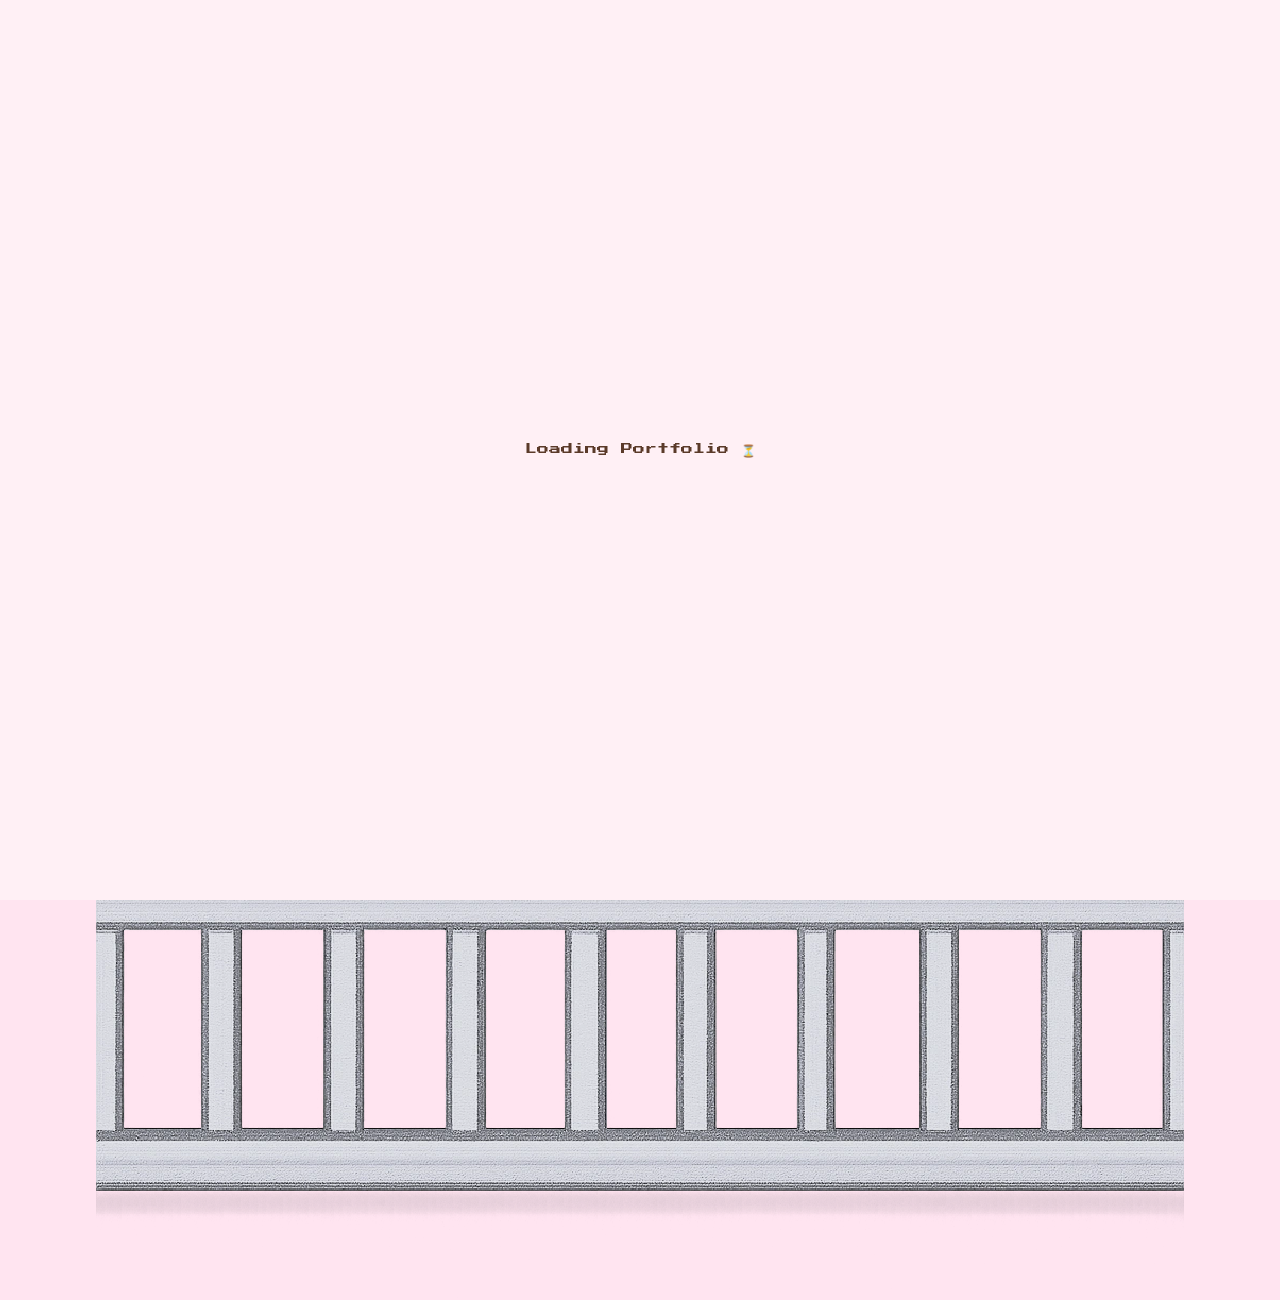
<file: index.html>
<!DOCTYPE html>
<html lang="en">
<head>
  <meta charset="UTF-8" />
  <meta name="viewport" content="width=device-width, initial-scale=1.0"/>
  <title>Nathasya Aulia Putri | Portfolio</title>

  <!-- Pixel font & CSS -->
  <link rel="stylesheet" href="assets/css/style.css" />
  <link href="https://fonts.googleapis.com/css2?family=Press+Start+2P&display=swap" rel="stylesheet">
  <link rel="stylesheet" href="https://cdnjs.cloudflare.com/ajax/libs/font-awesome/6.5.0/css/all.min.css" />
</head>
<body>

  <!-- Game-style start screen -->
  <div class="door-frame">
    <!-- Left door with window and flower -->
    <div class="door left-door">
      <div class="window"></div>
      <div class="branch branch-left"></div>
    </div>

    <!-- Lock button styled like START button -->
    <div class="center-lock">
      <button class="lock-btn" onclick="unlockDoor()">
        <span>START</span>
      </button>
    </div>

    <!-- Right door -->
    <div class="door right-door">
      <div class="window"></div>
      <div class="branch branch-right"></div>
    </div>

<!-- Character Sprite -->
<div class="character-girl hidden"></div>

<!-- Dialogue Box with Buttons -->
<div class="dialogue-box hidden">
  <p>“Oh, hello user! Do you want to proceed to my homepage?”</p>
  <div class="dialogue-buttons">
    <button onclick="goToHome()">YES</button>
    <button onclick="closeDoor()">NO</button>
  </div>
</div>

    <!-- Loading screen -->
    <div class="loading-screen active" id="loadingScreen">
      <div class="loading-text">Loading Portfolio</div>
    </div>
 </div>

 <!-- New loading screen for YES -->
<div class="yes-loading-screen hidden" id="yesLoadingScreen">
  <div class="yes-loading-text">Preparing your homepage</div>
</div>


 <div class="bottom-railing">
  <img src="assets/css/img/railing.webp" alt="Pixel Railing" />
</div>

<div class="container">
  <!-- your door, start button, cat, etc -->

  <!-- Bushes -->
  <img src="assets/css/img/bush.webp" alt="left bush" class="bush left">
  <img src="assets/css/img/bush.webp" alt="right bush" class="bush right">
</div>

<div class="flower-vine left-vine">
  <img src="assets/css/img/vines.webp" alt="Left Flower Vine" />
</div>

<div class="flower-vine right-vine">
  <img src="assets/css/img/vines.webp" alt="Right Flower Vine" />
</div>


  <!-- Unlock sound -->
  <audio id="unlockSound" src="assets/unlock.mp3" preload="auto"></audio>
  <audio id="closeSound" src="assets/close-door.mp3" preload="auto"></audio>
  <audio id="bg-music" src="assets/02. WHITE SPACE.mp3" loop preload="auto"></audio>
  <audio id="buttonSound" src="assets/unlock.mp3" preload="auto"></audio>
  
  <!-- Game-style door logic -->
<script>
  window.addEventListener('load', () => {
    // Hide loading screen after delay on initial load
    setTimeout(() => {
      document.getElementById('loadingScreen').classList.remove('active');
    }, 2500);
  });

function unlockDoor() {
  const lockBtn = document.querySelector('.lock-btn');
  const leftDoor = document.querySelector('.left-door');
  const rightDoor = document.querySelector('.right-door');
  const doorFrame = document.querySelector('.door-frame');
  const unlockSound = document.getElementById('unlockSound');
  const bgMusic = document.getElementById('bg-music');
  const character = document.querySelector('.character-girl');
  const dialogue = document.querySelector('.dialogue-box');

  document.querySelector('.center-lock').style.display = 'none';

  unlockSound.play().catch(() => {});
  
  // 🎵 START BACKGROUND MUSIC HERE
  bgMusic.volume = 0.4; // soft & cozy
  bgMusic.play().catch(() => {
    console.warn("Autoplay blocked until user interaction");
  });

  lockBtn.classList.add('unlocked');
  lockBtn.innerHTML = '<span>✔️</span>';

  leftDoor.classList.add('open-left-door');
  rightDoor.classList.add('open-right-door');

  setTimeout(() => {
    doorFrame.classList.add('doors-open');
  }, 1000);

  setTimeout(() => {
    character.classList.remove('hidden');
    character.classList.add('visible');
    dialogue.classList.remove('hidden');
    dialogue.classList.add('visible');
  }, 1800);
}

  function goToHome() {
    const buttonSound = document.getElementById('buttonSound');
    const yesLoading = document.getElementById('yesLoadingScreen');

    buttonSound.play().catch(() => console.warn("Sound play blocked by browser."));

    // Show the new YES loading screen
    yesLoading.classList.remove('hidden');

    // Add fade-out effect
  setTimeout(() => {
    doorFrame.classList.add('fade-out'); // or document.body.classList.add('fade-out');
  }, 800); // slight delay to let loading screen appear first

  // Delay to simulate loading, then redirect
  setTimeout(() => {
    window.location.href = 'home.html';
  }, 2500);
}

  function closeDoor() {
    const leftDoor = document.querySelector('.left-door');
    const rightDoor = document.querySelector('.right-door');
    const dialogue = document.querySelector('.dialogue-box');
    const character = document.querySelector('.character-girl');
    const buttonSound = document.getElementById('buttonSound');
    const closeSound = document.getElementById('closeSound');

    // Hide sprite and dialogue
    dialogue.classList.add('hidden');
    dialogue.classList.remove('visible');
    character.classList.remove('visible');

    // Close doors
    leftDoor.classList.remove('open-left-door');
    rightDoor.classList.remove('open-right-door');

      // Play door closing sound slightly after animation starts
  setTimeout(() => {
    closeSound.play().catch(() => console.warn("Close sound play blocked"));
  }, 300); 

    // Show lock again after doors close
    setTimeout(() => {
      document.querySelector('.center-lock').style.display = 'block';
    }, 1600);
  }

</script>
</body>
</html>
</file>
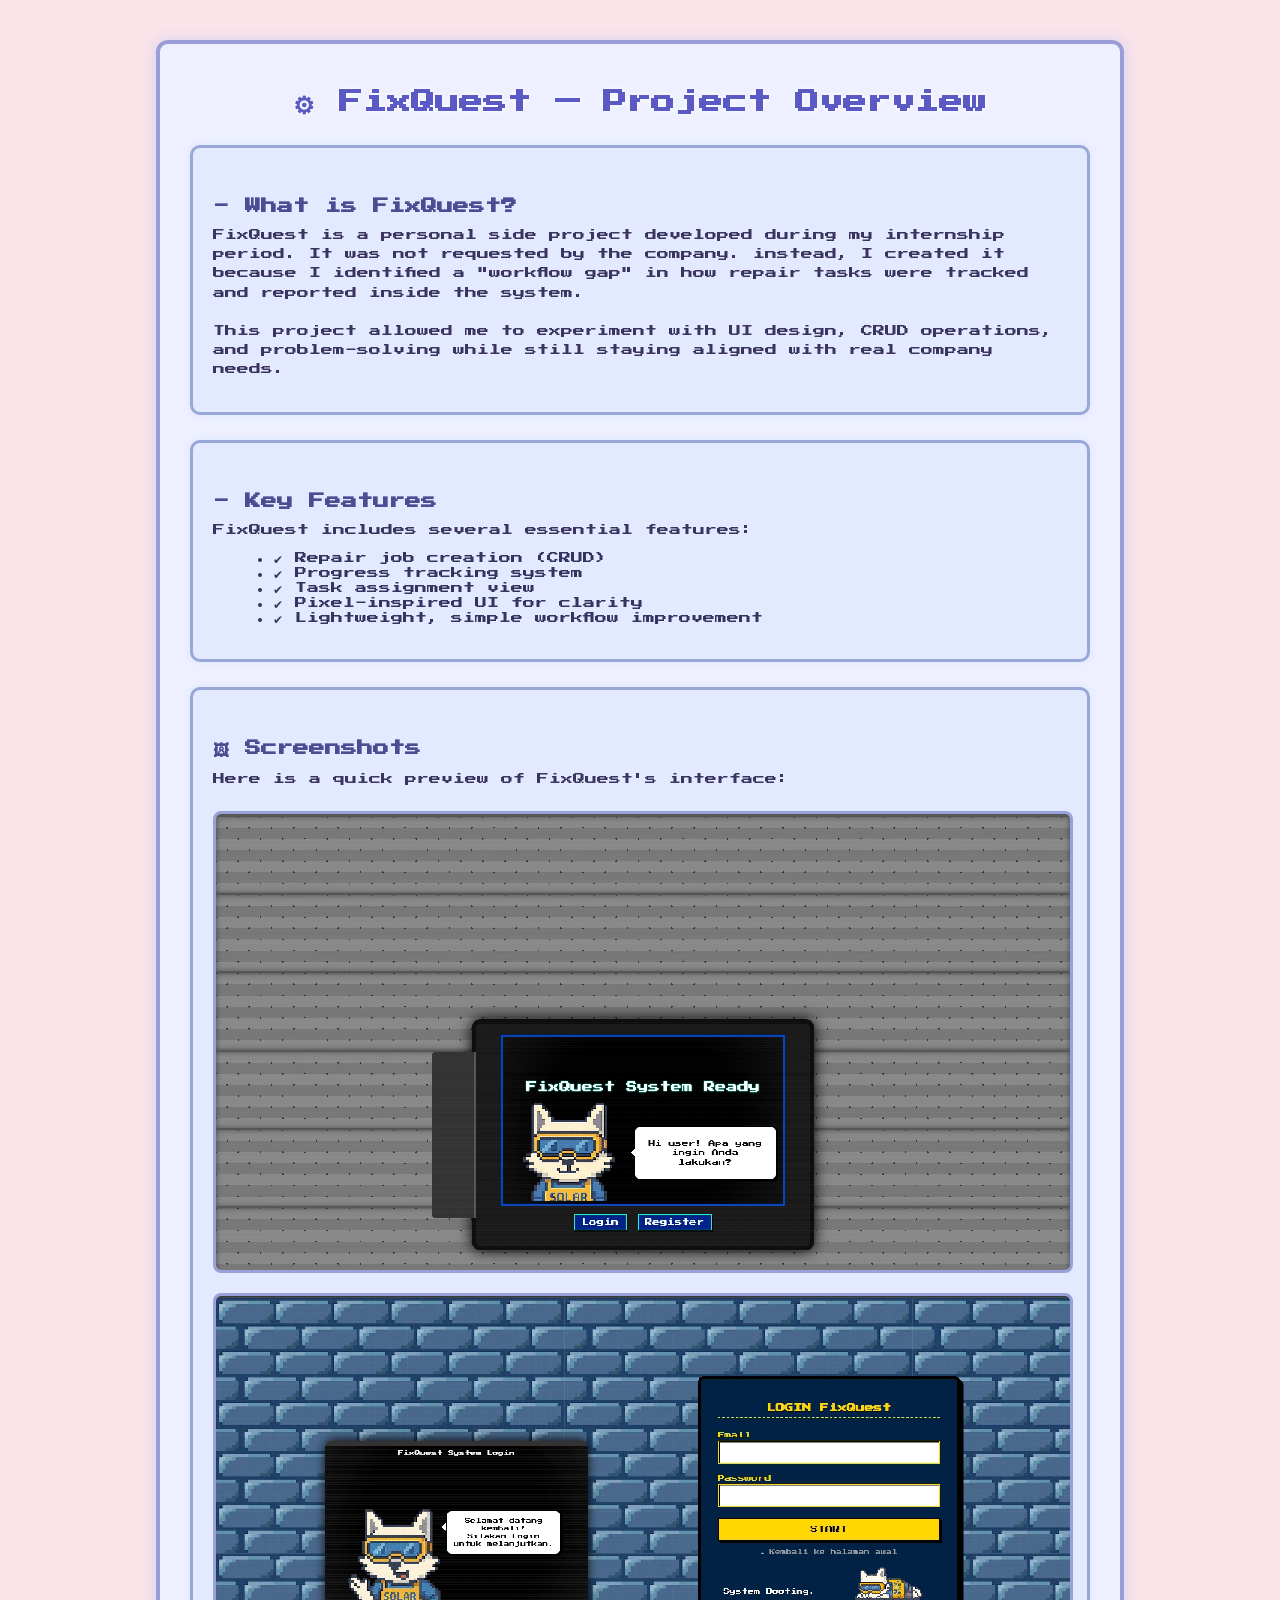
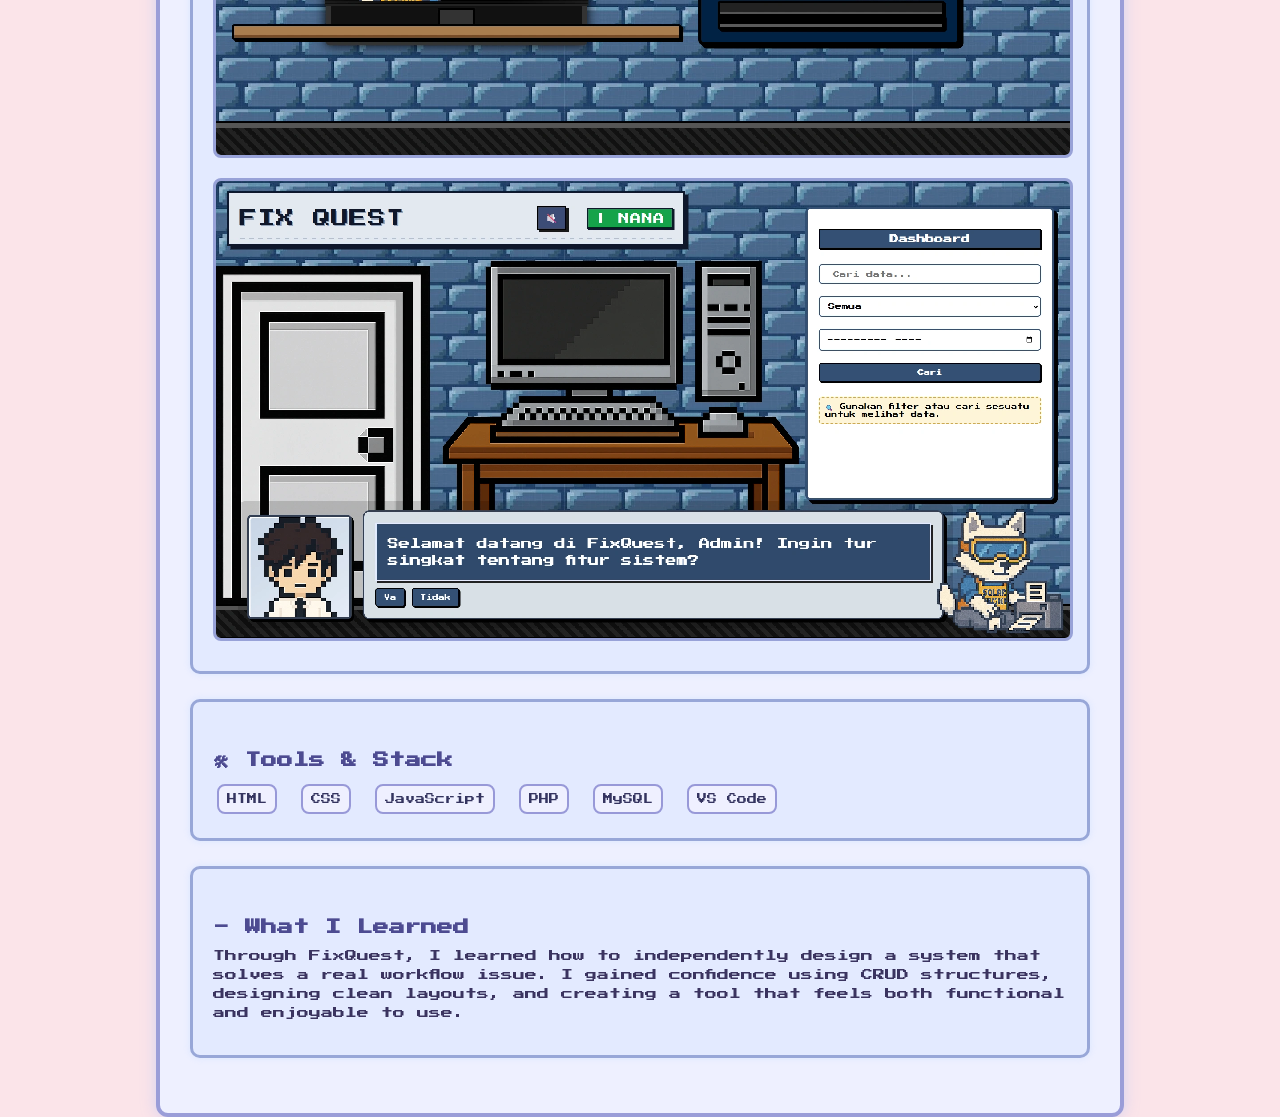
<file: fixquest.html>
<!DOCTYPE html>
<html lang="en">
<head>
  <meta charset="UTF-8">
  <title>FixQuest — Project Details</title>
  <meta name="viewport" content="width=device-width, initial-scale=1.0">

  <link href="https://fonts.googleapis.com/css2?family=Press+Start+2P&display=swap" rel="stylesheet">

  <style>
    body {
      background: #fbe4e9;
      font-family: 'Press Start 2P', monospace;
      margin: 0;
      padding: 0;
      color: #353460;
    }

    .page-wrapper {
      max-width: 900px;
      margin: auto;
      background: #eef0ff;
      border: 4px solid #9a9dd8;
      padding: 30px;
      margin-top: 40px;
      border-radius: 12px;
      box-shadow: 0 0 15px rgba(150, 183, 255, 0.4);
    }

    h1 {
      font-size: 24px;
      text-align: center;
      margin-bottom: 25px;
      color: #5b59c3;
      text-shadow: 0px 0px 5px #ffffff;
    }

    h2 {
      font-size: 16px;
      color: #4d4b91;
      margin-top: 30px;
      margin-bottom: 10px;
    }

    p {
      font-size: 12px;
      line-height: 1.6;
      color: #3b3460;
    }

    .section-box {
      background: #e3eaff;
      border: 3px solid #98a7d8;
      border-radius: 10px;
      padding: 20px;
      margin-bottom: 25px;
      box-shadow: 0px 0px 6px rgba(170, 204, 255, 0.3);
    }

    .screenshot {
      width: 100%;
      border: 3px solid #98a2d8;
      border-radius: 8px;
      margin-top: 10px;
      margin-bottom: 10px;
      image-rendering: pixelated;
    }

    .back-btn {
      display: inline-block;
      padding: 10px 12px;
      background: #fff;
      border: 3px solid #6e6cb6;
      color: #4b5a91;
      text-decoration: none;
      border-radius: 8px;
      font-size: 12px;
      margin-top: 25px;
      transition: 0.2s;
    }

    .back-btn:hover {
      background: #dfdcfd;
    }

    .tag-box {
      background: #eff0ff;
      padding: 8px;
      border-radius: 8px;
      border: 2px solid #9899d8;
      font-size: 10px;
      display: inline-block;
      margin: 4px;
    }

  </style>
</head>

<body>

  <div class="page-wrapper">

    <h1>⚙ FixQuest — Project Overview</h1>

    <!-- About -->
    <div class="section-box">
      <h2>- What is FixQuest?</h2>
      <p>
        FixQuest is a personal side project developed during my internship period.
        It was not requested by the company. instead, I created it because I identified
        a "workflow gap" in how repair tasks were tracked and reported inside the system.<br><br>

        This project allowed me to experiment with UI design, CRUD operations,
        and problem-solving while still staying aligned with real company needs.
      </p>
    </div>

    <!-- Features -->
    <div class="section-box">
      <h2>- Key Features</h2>
      <p>FixQuest includes several essential features:</p>

      <ul style="font-size:12px; margin-left:20px;">
        <li>✔ Repair job creation (CRUD)</li>
        <li>✔ Progress tracking system</li>
        <li>✔ Task assignment view</li>
        <li>✔ Pixel-inspired UI for clarity</li>
        <li>✔ Lightweight, simple workflow improvement</li>
      </ul>
    </div>

    <!-- Screenshots -->
    <div class="section-box">
      <h2>🖼 Screenshots</h2>
      <p>Here is a quick preview of FixQuest's interface:</p>

      <!-- Add your images here -->
      <img src="assets/css/img project/FixQuest/FQ_landing.webp" class="screenshot">
      <img src="assets/css/img project/FixQuest/FQ_login.webp" class="screenshot">
      <img src="assets/css/img project/FixQuest/FQ_main.webp" class="screenshot">
    </div>

    <!-- Tools Used -->
    <div class="section-box">
      <h2>🛠 Tools & Stack</h2>

    <div>
        <span class="tag-box">HTML</span>
        <span class="tag-box">CSS</span>
        <span class="tag-box">JavaScript</span>
        <span class="tag-box">PHP</span>
        <span class="tag-box">MySQL</span>
        <span class="tag-box">VS Code</span>
      </div>
    </div>

    <!-- Reflection -->
    <div class="section-box">
      <h2>- What I Learned</h2>
      <p>
        Through FixQuest, I learned how to independently design a system that solves a real workflow issue.
        I gained confidence using CRUD structures, designing clean layouts, and creating a tool that feels
        both functional and enjoyable to use.
      </p>
    </div>
  </div>

</body>
</html>
</file>
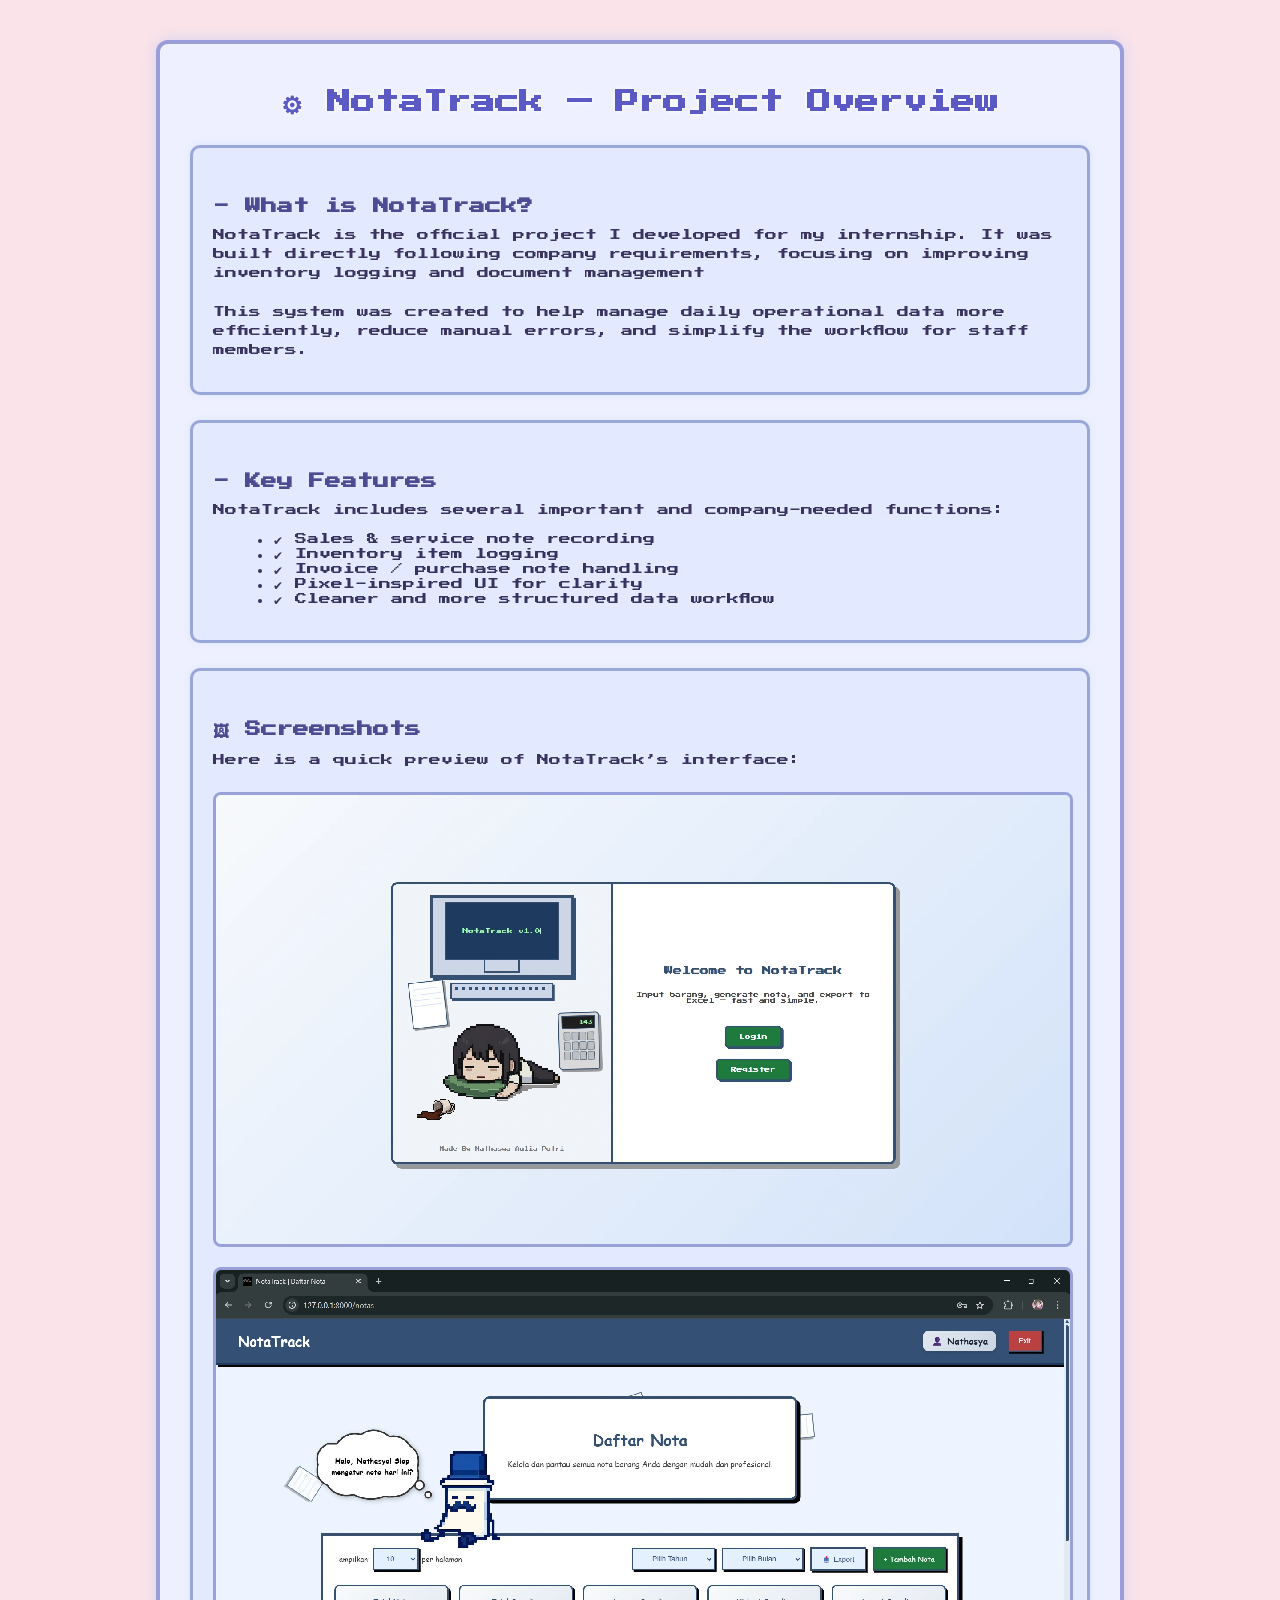
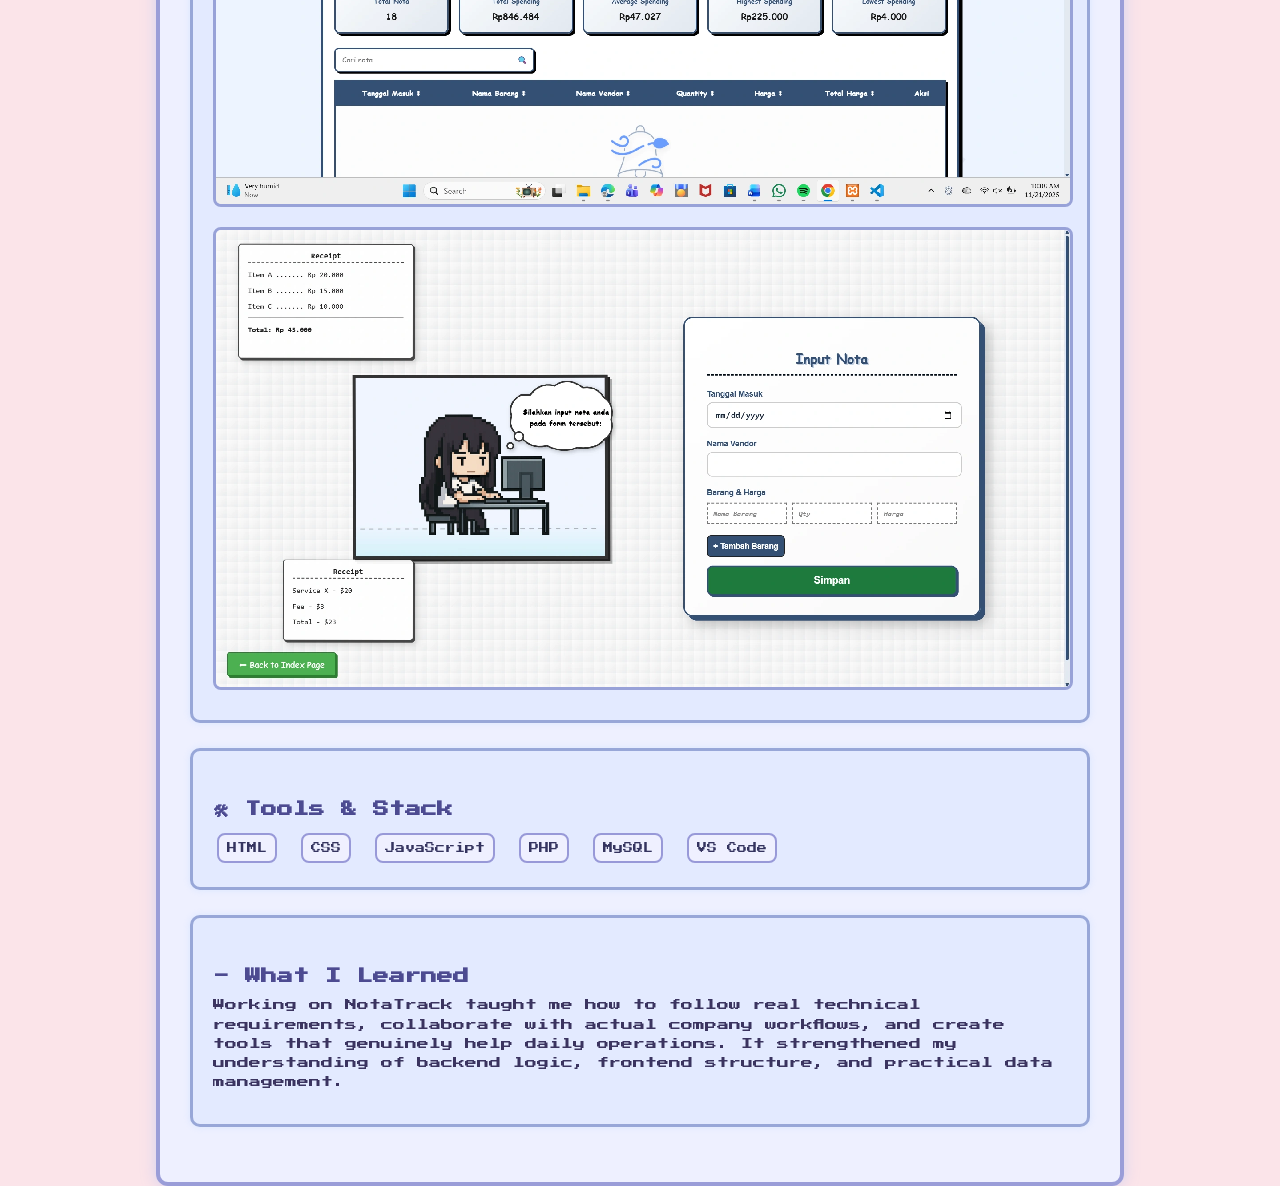
<file: notatrack.html>
<!DOCTYPE html>
<html lang="en">
<head>
  <meta charset="UTF-8">
  <title>NotaTrack — Project Details</title>
  <meta name="viewport" content="width=device-width, initial-scale=1.0">

  <link href="https://fonts.googleapis.com/css2?family=Press+Start+2P&display=swap" rel="stylesheet">

  <style>
    body {
      background: #fbe4e9;
      font-family: 'Press Start 2P', monospace;
      margin: 0;
      padding: 0;
      color: #353460;
    }

    .page-wrapper {
      max-width: 900px;
      margin: auto;
      background: #eef0ff;
      border: 4px solid #9a9dd8;
      padding: 30px;
      margin-top: 40px;
      border-radius: 12px;
      box-shadow: 0 0 15px rgba(150, 183, 255, 0.4);
    }

    h1 {
      font-size: 24px;
      text-align: center;
      margin-bottom: 25px;
      color: #5b59c3;
      text-shadow: 0px 0px 5px #ffffff;
    }

    h2 {
      font-size: 16px;
      color: #4d4b91;
      margin-top: 30px;
      margin-bottom: 10px;
    }

    p {
      font-size: 12px;
      line-height: 1.6;
      color: #3b3460;
    }

    .section-box {
      background: #e3eaff;
      border: 3px solid #98a7d8;
      border-radius: 10px;
      padding: 20px;
      margin-bottom: 25px;
      box-shadow: 0px 0px 6px rgba(170, 204, 255, 0.3);
    }

    .screenshot {
      width: 100%;
      border: 3px solid #98a2d8;
      border-radius: 8px;
      margin-top: 10px;
      margin-bottom: 10px;
      image-rendering: pixelated;
    }

    .back-btn {
      display: inline-block;
      padding: 10px 12px;
      background: #fff;
      border: 3px solid #6e6cb6;
      color: #4b5a91;
      text-decoration: none;
      border-radius: 8px;
      font-size: 12px;
      margin-top: 25px;
      transition: 0.2s;
    }

    .back-btn:hover {
      background: #dfdcfd;
    }

    .tag-box {
      background: #eff0ff;
      padding: 8px;
      border-radius: 8px;
      border: 2px solid #9899d8;
      font-size: 10px;
      display: inline-block;
      margin: 4px;
    }

  </style>
</head>

<body>

  <div class="page-wrapper">

    <h1>⚙ NotaTrack — Project Overview</h1>

    <!-- About -->
    <div class="section-box">
      <h2>- What is NotaTrack?</h2>
      <p>
        NotaTrack is the official project I developed for my internship.  
        It was built directly following company requirements, focusing on  
        improving inventory logging and document management<br><br>

        This system was created to help manage daily operational data more efficiently,
        reduce manual errors, and simplify the workflow for staff members.
      </p>
    </div>

    <!-- Features -->
    <div class="section-box">
      <h2>- Key Features</h2>
      <p>NotaTrack includes several important and company-needed functions:</p>

      <ul style="font-size:12px; margin-left:20px;">
        <li>✔ Sales & service note recording</li>
        <li>✔ Inventory item logging</li>
        <li>✔ Invoice / purchase note handling</li>
        <li>✔ Pixel-inspired UI for clarity</li>
        <li>✔ Cleaner and more structured data workflow</li>
      </ul>
    </div>

    <!-- Screenshots -->
    <div class="section-box">
      <h2>🖼 Screenshots</h2>
      <p>Here is a quick preview of NotaTrack’s interface:</p>

      <!-- Replace with your real images -->
      <img src="assets/css/img project/NotaTrack/NT_landing.webp" class="screenshot">
      <img src="assets/css/img project/NotaTrack/NT_main.webp" class="screenshot">
      <img src="assets/css/img project/NotaTrack/NT_input.webp" class="screenshot">
    </div>

    <!-- Tools Used -->
    <div class="section-box">
      <h2>🛠 Tools & Stack</h2>

      <div>
        <span class="tag-box">HTML</span>
        <span class="tag-box">CSS</span>
        <span class="tag-box">JavaScript</span>
        <span class="tag-box">PHP</span>
        <span class="tag-box">MySQL</span>
        <span class="tag-box">VS Code</span>
      </div>
    </div>

    <!-- Reflection -->
    <div class="section-box">
      <h2>- What I Learned</h2>
      <p>
        Working on NotaTrack taught me how to follow real technical requirements,
        collaborate with actual company workflows, and create tools that genuinely help
        daily operations.  
        It strengthened my understanding of backend logic,  
        frontend structure, and practical data management.
      </p>
    </div>
  </div>

</body>
</html>
</file>
<file: assets/css/style.css>
/* === PIXEL STYLE THEMED === */
@import url('https://fonts.googleapis.com/css2?family=Press+Start+2P&display=swap');

/* === BODY === */
body {
  margin: 0;
  background: #ffe4f0 ;
  font-family: 'Press Start 2P', cursive;
  overflow: hidden;
  height: 100vh;
  display: flex;
  justify-content: center;
  align-items: center;
  perspective: 2000px;
  image-rendering: pixelated;
}

/* === CHARACTER === */
.character-girl {
  position: absolute;
  bottom: 100px;
  left: 50%;
  transform: translateX(-50%);
  width: 250px;
  height: 250px;
  background-image: url('../css/img/your-sprite.webp');
  background-size: contain;
  background-repeat: no-repeat;
  z-index: 9;
  opacity: 0;
  transition: opacity 1s ease;
}

.character-girl.visible {
  opacity: 1;
}

.fade-out {
  opacity: 0;
  transition: opacity 1s ease-in-out;
}

/* === DIALOGUE BOX === */
.dialogue-box {
  position: absolute;
  bottom: 40px;
  left: 50%;
  transform: translateX(-50%);
  width: 80%;
  background: #fff8fc;
  border: 4px solid #000;
  font-size: 0.6rem;
  padding: 10px;
  box-shadow: 4px 4px 0 #bd7b99;
  opacity: 0;
  transition: opacity 0.8s ease;
  z-index: 10;
}

.dialogue-box.visible {
  opacity: 1;
}

.dialogue-buttons button {
  font-family: 'Press Start 2P', cursive;
  background-color: #ffc0cb;
  border: 2px solid #000;
  padding: 8px 16px;
  cursor: pointer;
  box-shadow: 2px 2px 0 #bd7b99;
  font-size: 0.5rem;
}

.dialogue-buttons button:hover {
  background-color: #ffe4ec;
}

/* === DOOR FRAME === */
.door-frame {
  width: 90vw;
  height: 90vh;
  max-width: 1200px;
  max-height: 700px;
  display: flex;
  border: 4px solid #000;
  position: relative;
  overflow: hidden;
  box-shadow: 8px 8px 0 #bd7b99;
  background: #fff0f5;
  background: url('../css/img/livingroom.webp') no-repeat center center;
  background-size: cover;
  image-rendering: pixelated;
}

/* === DOORS === */
.door {
  width: 50%;
  height: 100%;
  background: #f7accf;
  display: flex;
  justify-content: center;
  align-items: center;
  transition: transform 1.5s ease-in-out;
  position: relative;
  box-shadow: inset -4px 0 #e697b4;
  image-rendering: pixelated;
}

.left-door {
  transform-origin: left center;
  border-right: 2px dashed #000;
}

.right-door {
  transform-origin: right center;
  border-left: 2px dashed #000;
  box-shadow: inset 4px 0 #e697b4;
}

/* === DOOR OPEN ANIMATION === */
.open-left-door {
  transform: rotateY(-100deg);
}

.open-right-door {
  transform: rotateY(100deg);
}


/* === CENTER LOCK BUTTON === */
.center-lock {
  position: absolute;
  top: 50%;
  left: 50%;
  transform: translate(-50%, -50%);
  z-index: 5;
}

.lock-btn {
  background-color: #ffc0cb;
  border: 4px solid #000;
  font-size: 1rem;
  padding: 14px 20px;
  color: #000;
  cursor: pointer;
  box-shadow: 4px 4px 0 #bd7b99;
  font-family: 'Press Start 2P', cursive;
  transition: transform 0.2s ease, background-color 0.2s ease;
  text-transform: uppercase;
}

.lock-btn:hover {
  background-color: #ffdde8;
  transform: scale(1.1);
}

.lock-btn.unlocked {
  background-color: #caffd4;
  box-shadow: none;
  transform: scale(1.05);
}

/* === FLOWERS === */
.flower {
  width: 500x;
  height: 500x;
  position: absolute;
  top: 5px;
  filter: drop-shadow(2px 2px 0 #000);
  image-rendering: pixelated;
}

.flower-left {
  left: 5px;
}

.flower-right {
  right: 5px;
}


/* === WINDOW === */
.window {
  width: 500px;
  height: 500px;
  background: linear-gradient(135deg, #fff 45%, #e6d5e8 50%, #ffeef5 100%);
  border: 4px solid #000;
  position: absolute;
  top: 15%;
  left: 50%;
  transform: translateX(-50%);
  box-shadow: inset -2px -2px 0 #ffcce0, inset 2px 2px 0 #d18fa9;
  image-rendering: pixelated;
}

.window:hover {
  background: linear-gradient(135deg, #fff 40%, #e6d5e8 55%, #ffeef5 100%);
  transition: background 0.3s ease;
}

.bottom-railing {
  position: absolute;
  bottom: 0;
  left: 50%;
  transform: translateX(-50%) translateY(400px); /* simulate bottom: -400px */
  width: 85%;
  height: 50px;
  display: flex;
  justify-content: center;
  align-items: flex-end;
  z-index: 5;
  pointer-events: none;
}

.bottom-railing img {
  width: 100%;
  height: auto;
  image-rendering: pixelated;
  filter: drop-shadow(0 -1px 0 #000);
}

/* === DECORATIVE CAT & FLOWER POT === */

.decor-cat {
  position: absolute;
  bottom: 40px;
  right: 110px;
  width: 350px;
  image-rendering: pixelated;
  z-index: 15;
  filter: drop-shadow(2px 2px 0 #000);
  pointer-events: none;
}

.bush {
  position: absolute;
  top: 350px;
  width: 800px;
  height: auto;
  image-rendering: pixelated;
  z-index: 4;
  filter: drop-shadow(2px 2px 0 #000);
  pointer-events: none;
}

.bush.left {
  right: 85vw;
}

.bush.right {
  left: 85vw;
}

.flower-vine {
  width: 100px;
  height: auto;
  position: absolute;
  top: 0; 
  z-index: 3;
  animation: sway 5s ease-in-out infinite;
}

.left-vine {
  left: -50px; 
}

.right-vine {
  right: 80px; 
  transform: scaleX(-1); 
}

.flower-vine img {
  height: 380px; 
  pointer-events: none;
}

/* Swaying animation */
@keyframes sway {
  0%, 100% {
    transform: rotate(0deg);
  }
  50% {
    transform: rotate(1deg);
  }
}

/* === BRANCH === */
.branch {
  position: absolute;
  bottom: 0;
  width: 100px;
  height: 60px;
  background: #d9a1c0;
  z-index: 1;
  animation: crawlBranch 5s infinite alternate ease-in-out;
  image-rendering: pixelated;
}

.branch::before,
.branch::after {
  content: '';
  position: absolute;
  width: 14px;
  height: 14px;
  background: #f0ffe3;
  top: -8px;
}

.branch-left {
  left: 0;
}

.branch-right {
  right: 0;
  transform: scaleX(-1);
}

@keyframes crawlBranch {
  0% {
    transform: rotate(0deg) scaleX(1);
  }
  100% {
    transform: rotate(3deg) scaleX(1.05);
  }
}

/* === F1 WRAPPER === */
.f1-wrapper {
  position: absolute;
  top: 55%;
  left: 50%;
  transform: translate(-50%, -50%);
  z-index: 2;
  opacity: 0;
  transition: opacity 1s ease 0.4s;
}

.door-frame.doors-open .f1-wrapper {
  opacity: 1;
}

/* === LOADING SCREEN === */
.loading-screen {
  position: fixed;
  top: 0;
  left: 0;
  width: 100vw;
  height: 100vh;
  background: #fff0f5;
  color: #5b3a29;
  font-size: 0.75rem;
  font-family: 'Press Start 2P', cursive;
  display: flex;
  justify-content: center;
  align-items: center;
  z-index: 100;
  transition: opacity 0.8s ease;
  opacity: 0;
  pointer-events: none;
}

.loading-screen.active {
  opacity: 1;
  pointer-events: all;
}

.loading-text::after {
  content: ' ⏳';
  animation: dots 1.2s infinite;
}

@keyframes loadingDots {
  0% { content: " "; }
  33% { content: " ."; }
  66% { content: " .."; }
  100% { content: " ..."; }
}
.loading-text::after {
  animation: loadingDots 1.2s steps(3) infinite;
}
/* === NEW YES LOADING SCREEN === */
.yes-loading-screen {
  position: fixed;
  top: 0;
  left: 0;
  width: 100%;
  height: 100%;
  background: #ffccdd;
  display: flex;
  justify-content: center;
  align-items: center;
  z-index: 9999;
  font-size: 1rem;
  color: #000;
  font-family: 'Press Start 2P', cursive;
  image-rendering: pixelated;
}

.yes-loading-screen.hidden {
  display: none;
}

.yes-loading-text {
  padding: 20px;
  background: #fff0f5;
  border: 4px solid #000;
  box-shadow: 6px 6px 0 #bd7b99;
  position: relative;
}

.yes-loading-text::after {
  content: " ";
  animation: loadingDots 1.2s steps(3, end) infinite;
  display: inline-block;
  margin-left: 0.3em;
}

@keyframes loadingDots {
  0%   { content: " "; }
  33%  { content: "."; }
  66%  { content: ".."; }
  100% { content: "..."; }
}


.sparkle {
  position: absolute;
  width: 20px;
  height: 20px;
  background: radial-gradient(circle, #fff5f9 40%, #ffc0cb 60%, transparent 80%);
  border-radius: 50%;
  opacity: 0.8;
  animation: float 4s infinite ease-in-out, twinkle 2s infinite ease-in-out;
  z-index: 3;
  pointer-events: none;
  filter: drop-shadow(0 0 6px #ffd6e8) drop-shadow(0 0 10px #ffaed3);
}

.sparkle-top-left {
  top: 40px;
  left: 40px;
}

.sparkle-top-right {
  top: 40px;
  right: 40px;
}

.sparkle-bottom-left {
  bottom: 40px;
  left: 40px;
}

.sparkle-bottom-right {
  bottom: 40px;
  right: 40px;
}

@keyframes float {
  0% { transform: translateY(0) scale(1); }
  50% { transform: translateY(-12px) scale(1.15); }
  100% { transform: translateY(0) scale(1); }
}

@keyframes twinkle {
  0%, 100% { opacity: 0.5; }
  50% { opacity: 1; }
}
</file>
